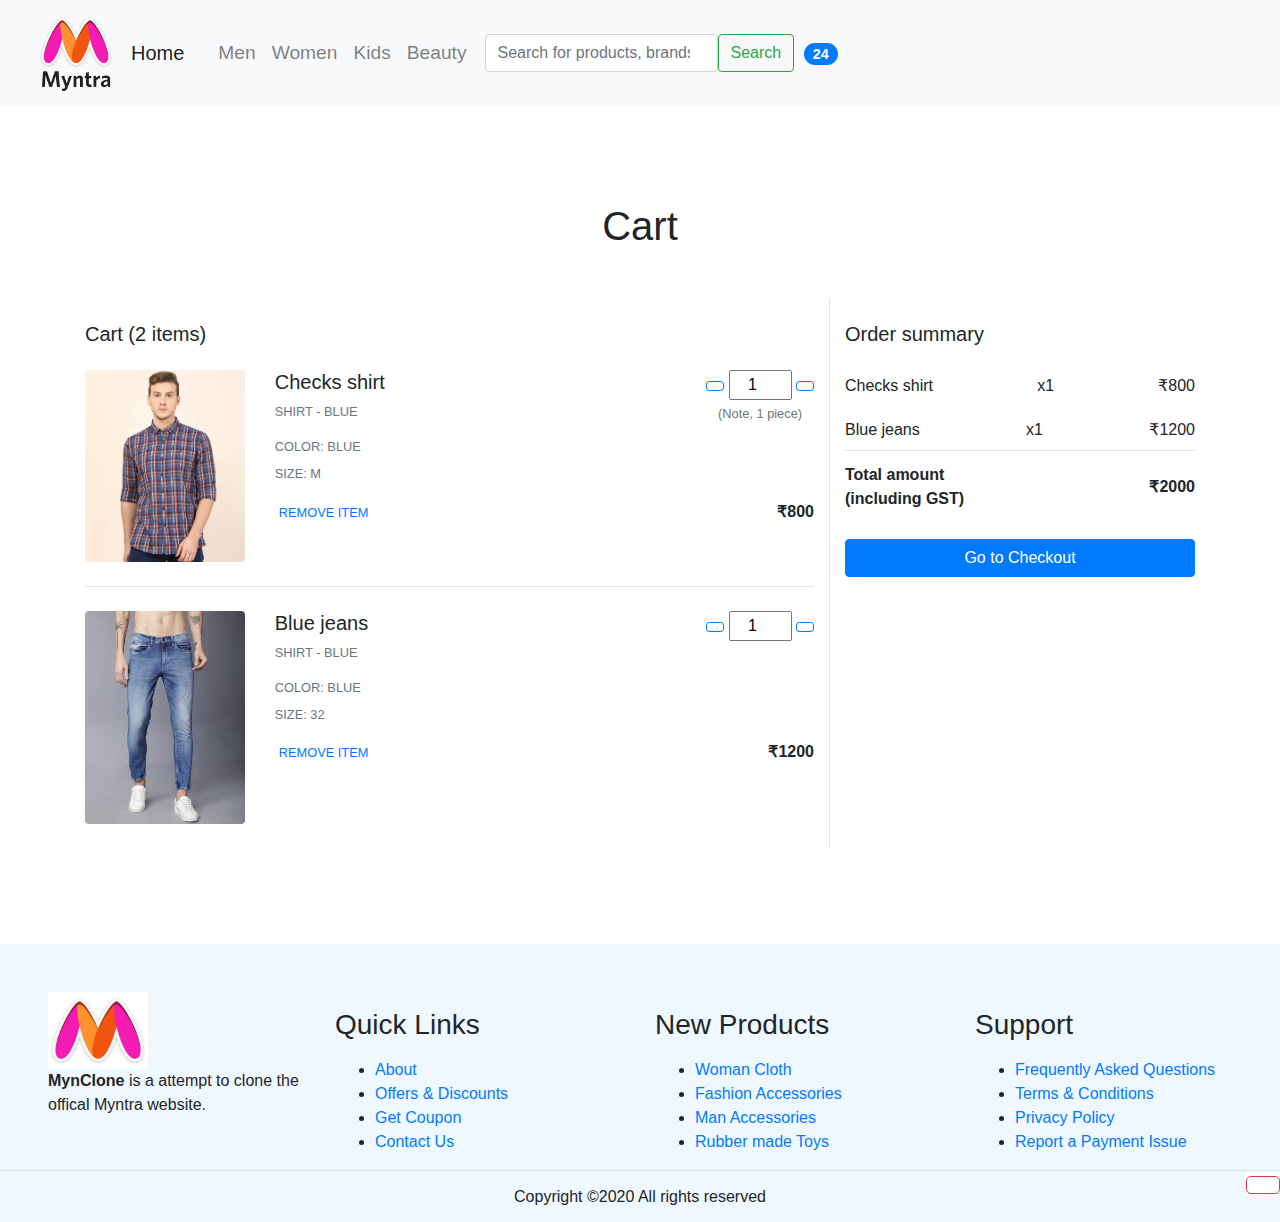
<file: cart.html>
<!doctype html>
<html lang="en">
<head>
    <!-- Required meta tags -->
    <meta charset="utf-8" />
    <meta name="viewport" content="width=device-width, initial-scale=1, shrink-to-fit=no" />
    <!-- Required meta tags -->
    <meta charset="utf-8">
    <meta name="viewport" content="width=device-width, initial-scale=1">

    <!-- Bootstrap CSS -->
    <link href="https://cdn.jsdelivr.net/npm/bootstrap@5.1.3/dist/css/bootstrap.min.css" rel="stylesheet" integrity="sha384-1BmE4kWBq78iYhFldvKuhfTAU6auU8tT94WrHftjDbrCEXSU1oBoqyl2QvZ6jIW3" crossorigin="anonymous">
    <!-- style.css  -->
    <link rel="stylesheet" href="styles.css">

    <!-- Bootstrap CSS -->
    <link rel="stylesheet" href="https://stackpath.bootstrapcdn.com/bootstrap/4.5.2/css/bootstrap.min.css"
        integrity="sha384-JcKb8q3iqJ61gNV9KGb8thSsNjpSL0n8PARn9HuZOnIxN0hoP+VmmDGMN5t9UJ0Z" crossorigin="anonymous">

    <!-- fontawesome cdn link -->
    <link rel="stylesheet" href="https://cdnjs.cloudflare.com/ajax/libs/font-awesome/5.10.0/css/all.min.css"
        integrity="sha512-PgQMlq+nqFLV4ylk1gwUOgm6CtIIXkKwaIHp/PAIWHzig/lKZSEGKEysh0TCVbHJXCLN7WetD8TFecIky75ZfQ=="
        crossorigin="anonymous" />

    <title>Cart</title>
</head>
<body>

 <!--Nav bars-->
 <section id="navbar">
    <nav class="navbar navbar-expand-lg navbar-light bg-light">
        <div class="container-fluid" style="font-size: larger;">
            <img src="assests/logo.png" alt="logo" width="90" height="90">
          <a class="navbar-brand" href="index.html" style="padding-left: 10px;">Home</a>
          <button class="navbar-toggler" type="button" data-bs-toggle="collapse" data-bs-target="#navbarSupportedContent" aria-controls="navbarSupportedContent" aria-expanded="false" aria-label="Toggle navigation">
            <span class="navbar-toggler-icon"></span>
          </button>
          <div class="collapse navbar-collapse" id="navbarSupportedContent">
            <ul class="navbar-nav me-auto mb-2 mb-lg-0" style="padding-left: 10px;">
                <li class="nav-item">
                    <a class="nav-link" href="men.html">Men</a>
                </li>
              <li class="nav-item">
                <a class="nav-link" href="women.html">Women</a>
              </li>
              <li class="nav-item">
                <a class="nav-link" href="kids.html">Kids</a>
              </li>
              <li class="nav-item">
                <a class="nav-link" href="beauty.html">Beauty</a>
              </li>
            </ul>
            <form class="d-flex" style="padding-left: 10px;">
              <input class="form-control me-2" type="search" placeholder="Search for products, brands and more" 
                aria-label="Search">
              <button class="btn btn-outline-success" type="submit">Search</button>
            </form>
            <div class="cart" style="padding-left: 10px;">
              <a href="cart.html">
              <i class="fas fa-shopping-cart fa-2x"></i>
              <span class="badge badge-pill badge-primary">24</span>
              </a>
            </div>                  
          </div>
        </div>
      </nav>
</section>

<!--Main part-->
<section class="cart py-5 my-5" id="cart">
    <div class="container ">
        <div class="section_title text-center mb-5">
            <h1 class="text-capitalize">Cart</h1>
        </div>
        <div class="row bg_cart_1 rounded">
            <!--Grid column-->
            <div class="col-md-8 border-right">
                <!-- Card -->
                <div class="mb-3">
                    <div class="pt-4">
                        <h5 class="mb-4">Cart (<span>2</span> items)</h5>
                        <div class="row mb-4">
                            <div class="col-md-5 col-lg-3 col-xl-3">
                                <div class="rounded mb-3 mb-md-0">
                                    <img class="img-fluid w-100 rounded" src="assests/prod2.jpeg"
                                        alt="Shirt">
                                </div>
                            </div>
                            <div class="col-md-7 col-lg-9 col-xl-9">
                                <div>
                                    <div class="d-flex justify-content-between">
                                        <div>
                                            <h5>Checks shirt</h5>
                                            <p class="mb-3 text-muted text-uppercase small">Shirt - blue</p>
                                            <p class="mb-2 text-muted text-uppercase small">Color: blue</p>
                                            <p class="mb-3 text-muted text-uppercase small">Size: M</p>
                                        </div>
                                        <div>
                                            <div class="mb-0 w-100">
                                                <button
                                                    onclick="this.parentNode.querySelector('input[type=number]').stepDown()"
                                                    class="btn btn-sm btn-outline-primary">
                                                    <i class="fas fa-minus"></i>
                                                </button>
                                                <input class="quantity text-center" min="0" max="10" name="quantity"
                                                    value="1" type="number">
                                                <button
                                                    onclick="this.parentNode.querySelector('input[type=number]').stepUp()"
                                                    class="btn btn-sm btn-outline-primary">
                                                    <i class="fas fa-plus"></i>
                                                </button>
                                            </div>
                                            <small class="form-text text-muted text-center">
                                                (Note, 1 piece)
                                            </small>
                                        </div>
                                    </div>
                                    <div class="d-flex justify-content-between align-items-center">
                                        <div>
                                            <a href="javascript:;" type="button"
                                                class="small text-uppercase mr-3"><i
                                                    class="fas fa-trash-alt mr-1"></i> Remove item </a>
                                        </div>
                                        <p class="mb-0"><span><strong id="summary">₹800</strong></span></p
                                            class="mb-0">
                                    </div>
                                </div>
                            </div>
                        </div>
                        <hr class="mb-4">
                        <div class="row mb-4">
                            <div class="col-md-5 col-lg-3 col-xl-3">
                                <div class="rounded mb-3 mb-md-0">
                                    <img class="img-fluid w-100 rounded" src="assests/jeans.jpeg"
                                        alt="Jeans">
                                </div>
                            </div>
                            <div class="col-md-7 col-lg-9 col-xl-9">
                                <div>
                                    <div class="d-flex justify-content-between">
                                        <div>
                                            <h5>Blue jeans</h5>
                                            <p class="mb-3 text-muted text-uppercase small">Shirt - blue</p>
                                            <p class="mb-2 text-muted text-uppercase small">Color: blue</p>
                                            <p class="mb-3 text-muted text-uppercase small">Size: 32</p>
                                        </div>
                                        <div>
                                            <div class="mb-0 w-100">
                                                <button
                                                    onclick="this.parentNode.querySelector('input[type=number]').stepDown()"
                                                    class="btn btn-sm btn-outline-primary">
                                                    <i class="fas fa-minus"></i>
                                                </button>
                                                <input class="quantity text-center" min="0" max="10" name="quantity"
                                                    value="1" type="number">
                                                <button
                                                    onclick="this.parentNode.querySelector('input[type=number]').stepUp()"
                                                    class="btn btn-sm btn-outline-primary">
                                                    <i class="fas fa-plus"></i>
                                                </button>
                                            </div>
                                        </div>
                                    </div>
                                    <div class="d-flex justify-content-between align-items-center">
                                        <div>
                                            <a href="javascript:;" type="button"
                                                class="card-link-secondary small text-uppercase mr-3">
                                                <i class="fas fa-trash-alt mr-1"></i> Remove item
                                            </a>
                                        </div>
                                        <p class="mb-0"><span><strong>₹1200</strong></span></p class="mb-0">
                                    </div>
                                </div>
                            </div>
                        </div>
                    </div>
                </div>
            </div>
            <!--Grid column-->

            <!--Grid column-->
            <div class="col-md-4  rounded">
                <!-- Card -->
                <div class="mb-3">
                    <div class="pt-4">
                        <h5 class="mb-3">Order summary</h5>
                        <ul class="list-group list-group-flush">
                            <li
                                class="list-group-item d-flex justify-content-between align-items-center border-0 px-0 pb-2">
                                <span>Checks shirt</span>
                                <span>x1</span>
                                <span>₹800</span>
                            </li>
                            <li
                                class="list-group-item d-flex justify-content-between align-items-center border-0 px-0 pb-2">
                                <span>Blue jeans</span>
                                <span>x1</span>
                                <span>₹1200</span>
                            </li>
                            <li
                                class="list-group-item d-flex justify-content-between align-items-center border-top px-0 mb-3">
                                <div>
                                    <strong>Total amount</strong>
                                    <strong>
                                        <p class="mb-0">(including GST)</p>
                                    </strong>
                                </div>
                                <span><strong>₹2000</strong></span>
                            </li>
                        </ul>
                        <a href="checkout.html" class="btn btn-primary btn-block">Go to Checkout</a>
                    </div>
                </div>
                <!-- Card -->
            </div>
            <!--Grid column-->
        </div>
    </div>
</section>

	<!--Footer-->
	<section class="footer_section pt-5 pb-2" id="footer_section">
		<footer>
			<div class="container-fluid">
				<div class="row">
					<div class="col-md-3 col-6 pl-5 pl-small-15">
						<div class="footer_title">
							<a href="index.html"><img src="assests/logo2.png" width="100px" height="100px"
							class="img img-fluid" alt="logo"></a>
						</div>
						<div>
							<b>MynClone</b> is a attempt to clone the offical Myntra website.
						</div>
					</div>
					<div class="col-md-3 col-6">
						<div class="footer_title pt-3 mb-3">
						<h3>Quick Links</h3>
						</div>
						<div class="footer_links">
							<ul>
								<li><a href="about.html">About</a></li>
								<li><a href="javascript:;">Offers & Discounts</a></li>
								<li><a href="javascript:;">Get Coupon</a></li>
								<li><a href="contact.html">Contact Us</a></li>
							</ul>
						</div>
					</div>
					<div class="col-md-3 col-6">
						<div class="footer_title pt-3 mb-3">
						<h3>New Products</h3>
						</div>
						<div class="footer_links">
							<ul>
								<li><a href="javascript:;">Woman Cloth</a></li>
								<li><a href="javascript:;">Fashion Accessories</a></li>
								<li><a href="javascript:;">Man Accessories</a></li>
								<li><a href="javascript:;">Rubber made Toys</a></li>
							</ul>
						</div>
					</div>
					<div class="col-md-3 col-6">
						<div class="footer_title pt-3 mb-3">
							<h3>Support</h3>
						</div>
							<div class="footer_links">
								<ul>
								<li><a href="javascript:;">Frequently Asked Questions</a></li>
								<li><a href="javascript:;">Terms & Conditions</a></li>
								<li><a href="javascript:;">Privacy Policy</a></li>
								<li><a href="javascript:;">Report a Payment Issue</a></li>
								</ul>
							</div>
						</div>
					</div>
				</div>
				<div class="border-top">
					<h6 class="text-center mt-3">Copyright ©2020 All rights reserved</h6>
					<div class="backtop">
						<a id="button" href="#top" class="btn btn-lg btn-outline-danger" role="button" >
						<i class="fas fa-chevron-up text-dark"></i>
						</a>
					</div>
				</div>
			</footer>
	</section>

    <!-- Optional JavaScript -->
    <!-- jQuery first, then Popper.js, then Bootstrap JS -->
    <script src="https://code.jquery.com/jquery-3.5.1.slim.min.js"
        integrity="sha384-DfXdz2htPH0lsSSs5nCTpuj/zy4C+OGpamoFVy38MVBnE+IbbVYUew+OrCXaRkfj"
        crossorigin="anonymous"></script>
    <script src="https://cdn.jsdelivr.net/npm/popper.js@1.16.1/dist/umd/popper.min.js"
        integrity="sha384-9/reFTGAW83EW2RDu2S0VKaIzap3H66lZH81PoYlFhbGU+6BZp6G7niu735Sk7lN"
        crossorigin="anonymous"></script>
    <script src="https://stackpath.bootstrapcdn.com/bootstrap/4.5.2/js/bootstrap.min.js"
        integrity="sha384-B4gt1jrGC7Jh4AgTPSdUtOBvfO8shuf57BaghqFfPlYxofvL8/KUEfYiJOMMV+rV"
        crossorigin="anonymous"></script>
</body>

</html>
</file>
<file: styles.css>
*{
    scroll-behavior: smooth;
}
.carousel-inner {
    height: 500px;
    width: 100%;
}
#category {
    padding: 30px;
    background-color: whitesmoke;
}
.grid-container {
    padding-top: 40px;
    padding-bottom: 30px;
    display: grid;
    grid-template-columns: auto auto auto auto;
    grid-gap: 60px;
    justify-content: space-evenly;
}
#cat-img {
    height: 200px;
    border-radius: 50%;
}
#deals {
    padding: 30px;
}
.deal-container {
    padding-top: 40px;
    padding-bottom: 30px;
    display: grid;
    grid-template-columns: auto auto auto ;
    grid-gap: 60px;
    justify-content: space-evenly;
}
#deal-img {
    height: 250px;
    width: 200px;
}
#men-img, #women-img {
    height: 300px;
}

#footer_section {
    background-color: aliceblue;
}
.backtop {
    margin-top: -42px;
    background-color: white;
    float: right;
}
#checkout {
    background-color: lightgoldenrodyellow;
}
</file>
